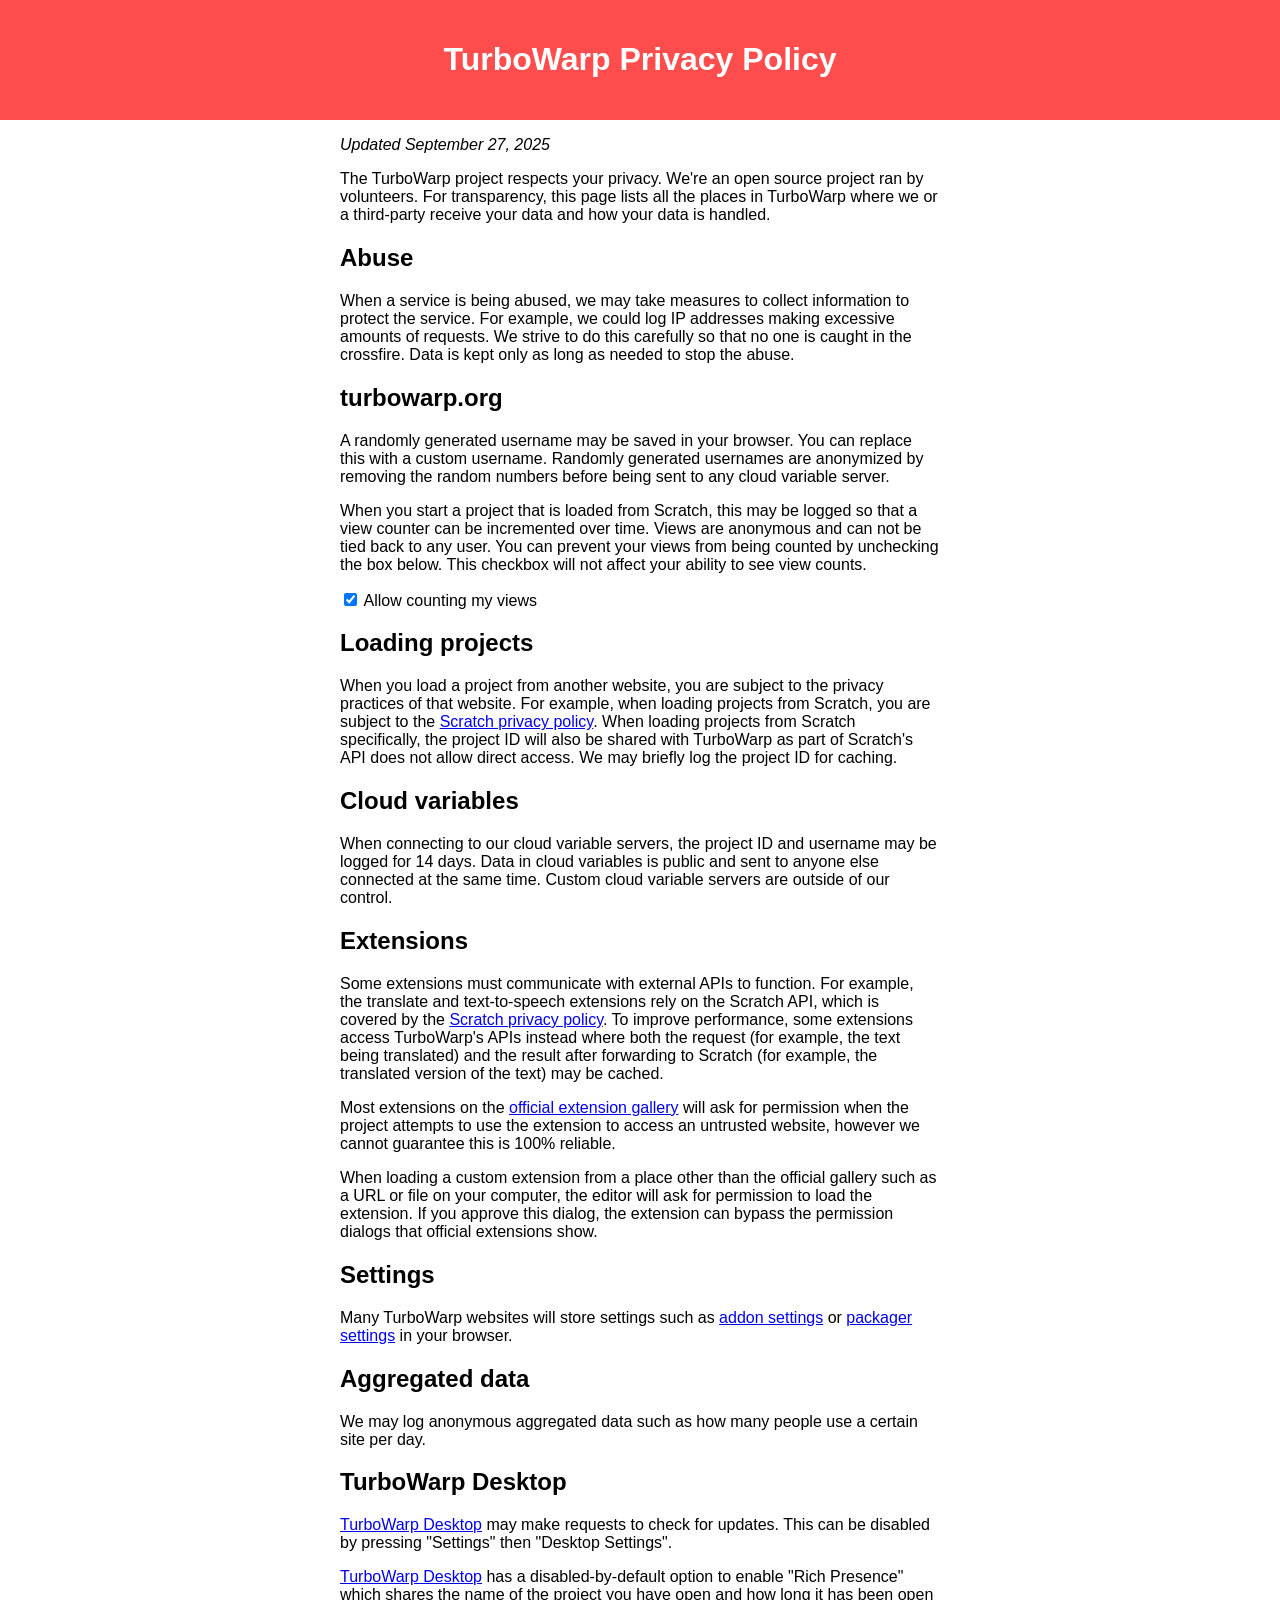
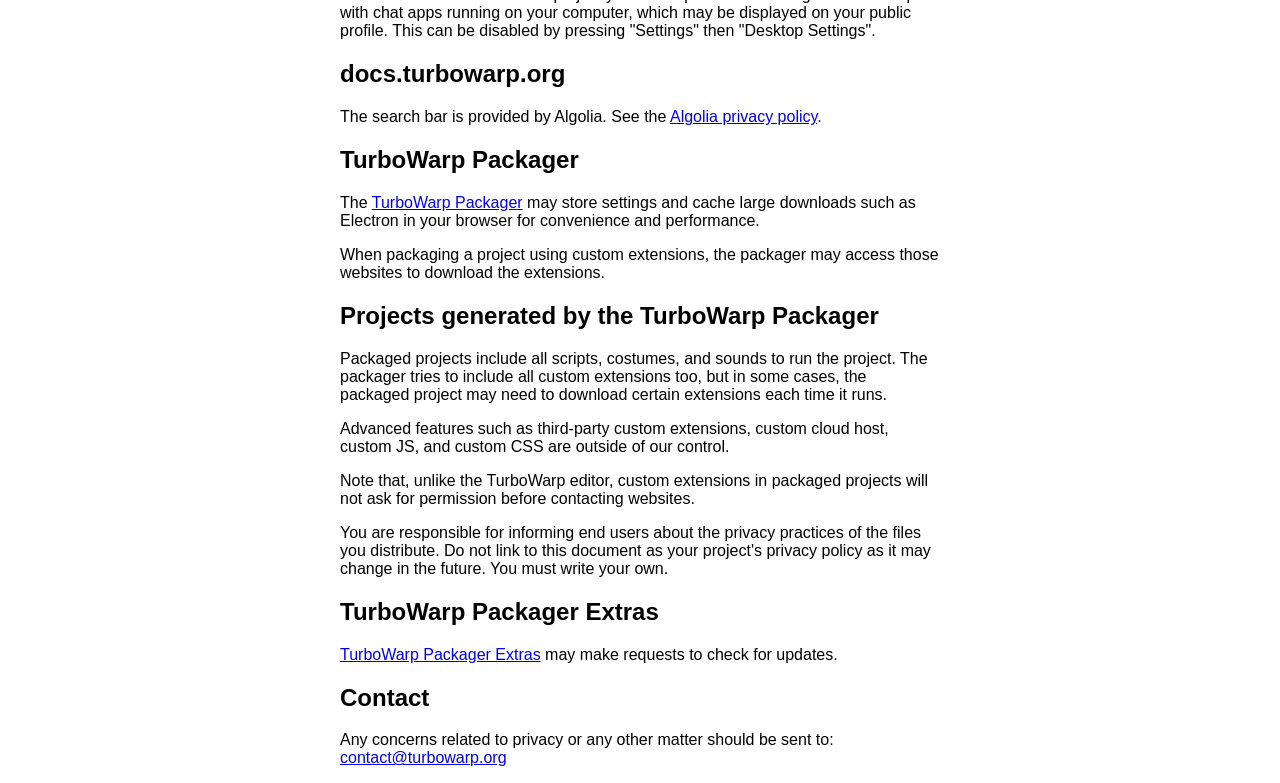
<file: privacy.html>
<!DOCTYPE html>
<html lang="en">
    <head>
        <title>TurboWarp Privacy Policy</title>
        <meta charset="utf8">
        <meta name="viewport" content="width=device-width, initial-scale=1">
        <style>
            body {
                font-family: "Helvetica Neue", Helvetica, Arial, sans-serif;
                margin: 0; padding: 0;
            }
            header {
                background-color: hsla(0, 100%, 65%, 1);
                color: white;
                text-align: center;
                padding: 20px 0;
            }
            main {
                max-width: 600px;
                margin: auto;
            }
            @media (prefers-color-scheme: dark) {
                body { background: #111; color: #eee; }
                a { color: #4af; }
            }
        </style>
    </head>

    <body>
        <header>
            <h1>TurboWarp Privacy Policy</h1>
        </header>

        <main>
            <!-- UPDATE THIS WHEN MAKING CONTENT CHANGES -->
            <p><i>Updated September 27, 2025</i></p>

            <p>The TurboWarp project respects your privacy. We're an open source project ran by volunteers. For transparency, this page lists all the places in TurboWarp where we or a third-party receive your data and how your data is handled.</p>

            <h2>Abuse</h2>
            <p>When a service is being abused, we may take measures to collect information to protect the service. For example, we could log IP addresses making excessive amounts of requests. We strive to do this carefully so that no one is caught in the crossfire. Data is kept only as long as needed to stop the abuse.</p>

            <h2>turbowarp.org</h2>
            <p>A randomly generated username may be saved in your browser. You can replace this with a custom username. Randomly generated usernames are anonymized by removing the random numbers before being sent to any cloud variable server.</p>
            <p>When you start a project that is loaded from Scratch, this may be logged so that a view counter can be incremented over time. Views are anonymous and can not be tied back to any user. You can prevent your views from being counted by unchecking the box below. This checkbox will not affect your ability to see view counts.</p>
            <p>
                <label>
                    <input type="checkbox" class="windchimes-optout">
                    Allow counting my views
                </label>
            </p>
            <script>
                (function() {
                    const isOptedOut = () => {
                        try {
                            const local = localStorage.getItem('tw:windchime_opt_out');
                            if (local !== null) {
                                return local === 'true';
                            }
                        } catch (e) {
                            // ignore
                        }
                        // These headers are really intended to be about third-parties so we don't need to follow them,
                        // but if someone has these set, it's good to assume that they would opt out if given the choice.
                        // So we'll just respect that preemptively.
                        return navigator.globalPrivacyControl === 'true' || navigator.doNotTrack === '1';
                    };
                    const setOptedOut = optedOut => {
                        try {
                            localStorage.setItem('tw:windchime_opt_out', optedOut);
                        } catch (e) {
                            // ignore
                        }
                    };
                    const checkbox = document.querySelector('.windchimes-optout');
                    checkbox.checked = !isOptedOut();
                    checkbox.addEventListener('change', (e) => {
                        setOptedOut(!e.target.checked);
                    });
                })();
            </script>

            <h2>Loading projects</h2>
            <p>When you load a project from another website, you are subject to the privacy practices of that website. For example, when loading projects from Scratch, you are subject to the <a href="https://scratch.mit.edu/privacy_policy">Scratch privacy policy</a>. When loading projects from Scratch specifically, the project ID will also be shared with TurboWarp as part of Scratch's API does not allow direct access. We may briefly log the project ID for caching.</p>

            <h2>Cloud variables</h2>
            <p>When connecting to our cloud variable servers, the project ID and username may be logged for 14 days. Data in cloud variables is public and sent to anyone else connected at the same time. Custom cloud variable servers are outside of our control.</p>

            <h2>Extensions</h2>
            <p>Some extensions must communicate with external APIs to function. For example, the translate and text-to-speech extensions rely on the Scratch API, which is covered by the <a href="https://scratch.mit.edu/privacy_policy">Scratch privacy policy</a>. To improve performance, some extensions access TurboWarp's APIs instead where both the request (for example, the text being translated) and the result after forwarding to Scratch (for example, the translated version of the text) may be cached.</p>
            <p>Most extensions on the <a href="https://extensions.turbowarp.org/">official extension gallery</a> will ask for permission when the project attempts to use the extension to access an untrusted website, however we cannot guarantee this is 100% reliable.</p>
            <p>When loading a custom extension from a place other than the official gallery such as a URL or file on your computer, the editor will ask for permission to load the extension. If you approve this dialog, the extension can bypass the permission dialogs that official extensions show.</p>

            <h2>Settings</h2>
            <p>Many TurboWarp websites will store settings such as <a href="https://turbowarp.org/addons">addon settings</a> or <a href="https://packager.turbowarp.org/">packager settings</a> in your browser.</p>

            <h2>Aggregated data</h2>
            <p>We may log anonymous aggregated data such as how many people use a certain site per day.</p>

            <h2>TurboWarp Desktop</h2>
            <p><a href="https://desktop.turbowarp.org/">TurboWarp Desktop</a> may make requests to check for updates. This can be disabled by pressing "Settings" then "Desktop Settings".</p>
            <p><a href="https://desktop.turbowarp.org/">TurboWarp Desktop</a> has a disabled-by-default option to enable "Rich Presence" which shares the name of the project you have open and how long it has been open with chat apps running on your computer, which may be displayed on your public profile. This can be disabled by pressing "Settings" then "Desktop Settings".</p>

            <h2>docs.turbowarp.org</h2>
            <p>The search bar is provided by Algolia. See the <a href="https://www.algolia.com/policies/privacy/">Algolia privacy policy</a>.</p>

            <h2>TurboWarp Packager</h2>
            <p>The <a href="https://packager.turbowarp.org/">TurboWarp Packager</a> may store settings and cache large downloads such as Electron in your browser for convenience and performance.</p>
            <p>When packaging a project using custom extensions, the packager may access those websites to download the extensions.</p>

            <h2>Projects generated by the TurboWarp Packager</h2>
            <p>Packaged projects include all scripts, costumes, and sounds to run the project. The packager tries to include all custom extensions too, but in some cases, the packaged project may need to download certain extensions each time it runs.</p>
            <p>Advanced features such as third-party custom extensions, custom cloud host, custom JS, and custom CSS are outside of our control.</p>
            <p>Note that, unlike the TurboWarp editor, custom extensions in packaged projects will not ask for permission before contacting websites.</p>
            <p>You are responsible for informing end users about the privacy practices of the files you distribute. Do not link to this document as your project's privacy policy as it may change in the future. You must write your own.</p>

            <h2>TurboWarp Packager Extras</h2>
            <p><a href="https://github.com/TurboWarp/packager-extras/releases">TurboWarp Packager Extras</a> may make requests to check for updates.</p>

            <h2>Contact</h2>
            <p>Any concerns related to privacy or any other matter should be sent to: <a href="mailto:contact@turbowarp.org">contact@turbowarp.org</a></p>
        </main>
    </body>
</html>
</file>
